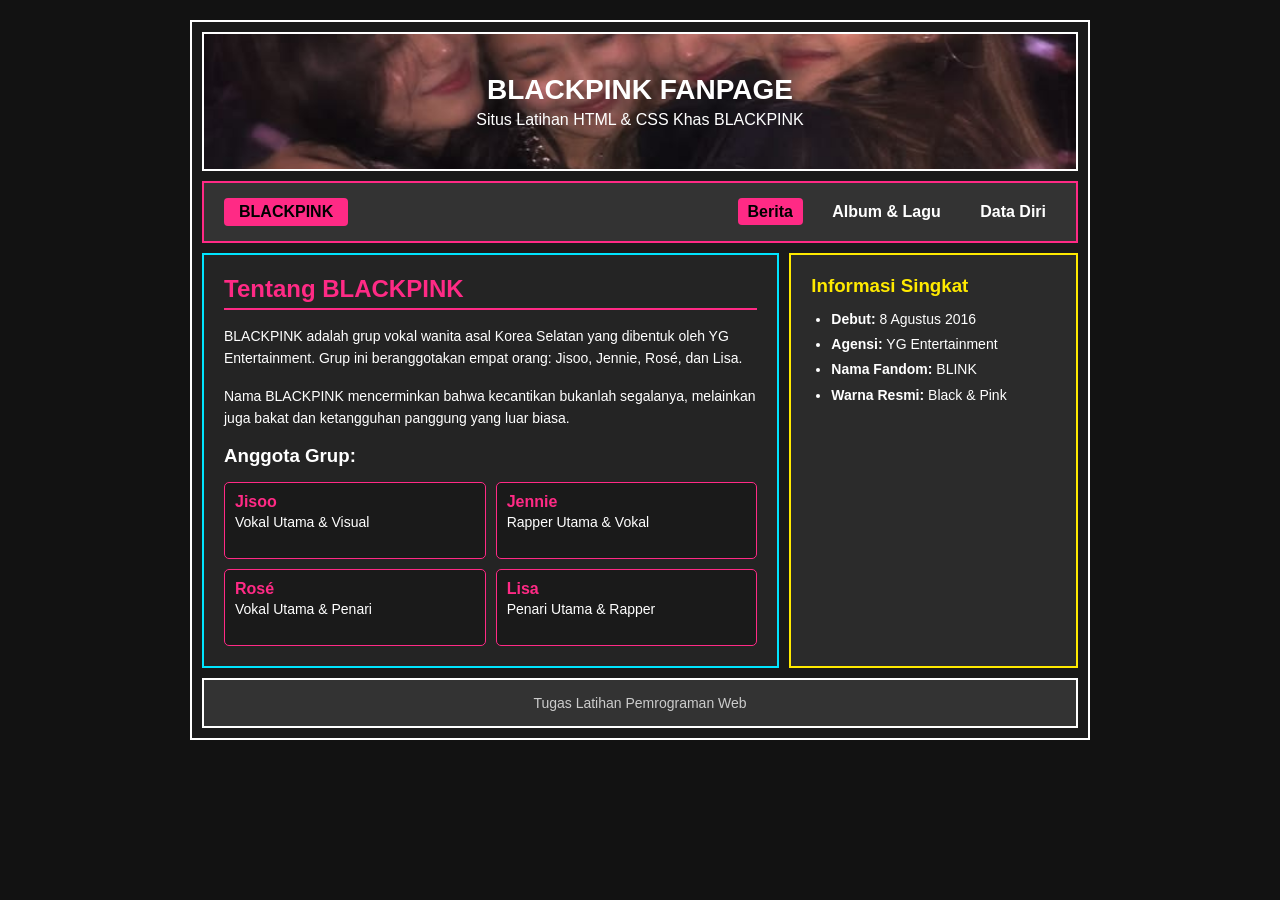
<file: Tugas pertemuan 3/index.html>
<!DOCTYPE html>
<html lang="id">
<head>
    <meta charset="UTF-8">
    <meta name="viewport" content="width=device-width, initial-scale=1.0">
    <title>BLACKPINK - Utama</title>
    <link rel="stylesheet" href="style.css">
</head>
<body>

    <div class="container">
        <header>
            <h1>BLACKPINK FANPAGE</h1>
            <p>Situs Latihan HTML & CSS Khas BLACKPINK</p>
        </header>

        <nav>
            <div class="logo">BLACKPINK</div>
            <div class="menu">
                <a href="index.html" class="active">Berita</a>
                <a href="album.html">Album & Lagu</a>
                <a href="datadiri.html">Data Diri</a>
            </div>
        </nav>

        <section>
            <article>
                <h2>Tentang BLACKPINK</h2>
                <p>BLACKPINK adalah grup vokal wanita asal Korea Selatan yang dibentuk oleh YG Entertainment. Grup ini beranggotakan empat orang: Jisoo, Jennie, Rosé, dan Lisa.</p>
                <p>Nama BLACKPINK mencerminkan bahwa kecantikan bukanlah segalanya, melainkan juga bakat dan ketangguhan panggung yang luar biasa.</p>

                <h3>Anggota Grup:</h3>
                <div class="grid-members">
                    <div class="card-member">
                        <h4>Jisoo</h4>
                        <p>Vokal Utama & Visual</p>
                    </div>
                    <div class="card-member">
                        <h4>Jennie</h4>
                        <p>Rapper Utama & Vokal</p>
                    </div>
                    <div class="card-member">
                        <h4>Rosé</h4>
                        <p>Vokal Utama & Penari</p>
                    </div>
                    <div class="card-member">
                        <h4>Lisa</h4>
                        <p>Penari Utama & Rapper</p>
                    </div>
                </div>
            </article>

            <aside>
                <h3>Informasi Singkat</h3>
                <ul>
                    <li><strong>Debut:</strong> 8 Agustus 2016</li>
                    <li><strong>Agensi:</strong> YG Entertainment</li>
                    <li><strong>Nama Fandom:</strong> BLINK</li>
                    <li><strong>Warna Resmi:</strong> Black & Pink</li>
                </ul>
            </aside>
        </section>

        <footer>
            <p>Tugas Latihan Pemrograman Web</p>
        </footer>
    </div>

</body>
</html>
</file>
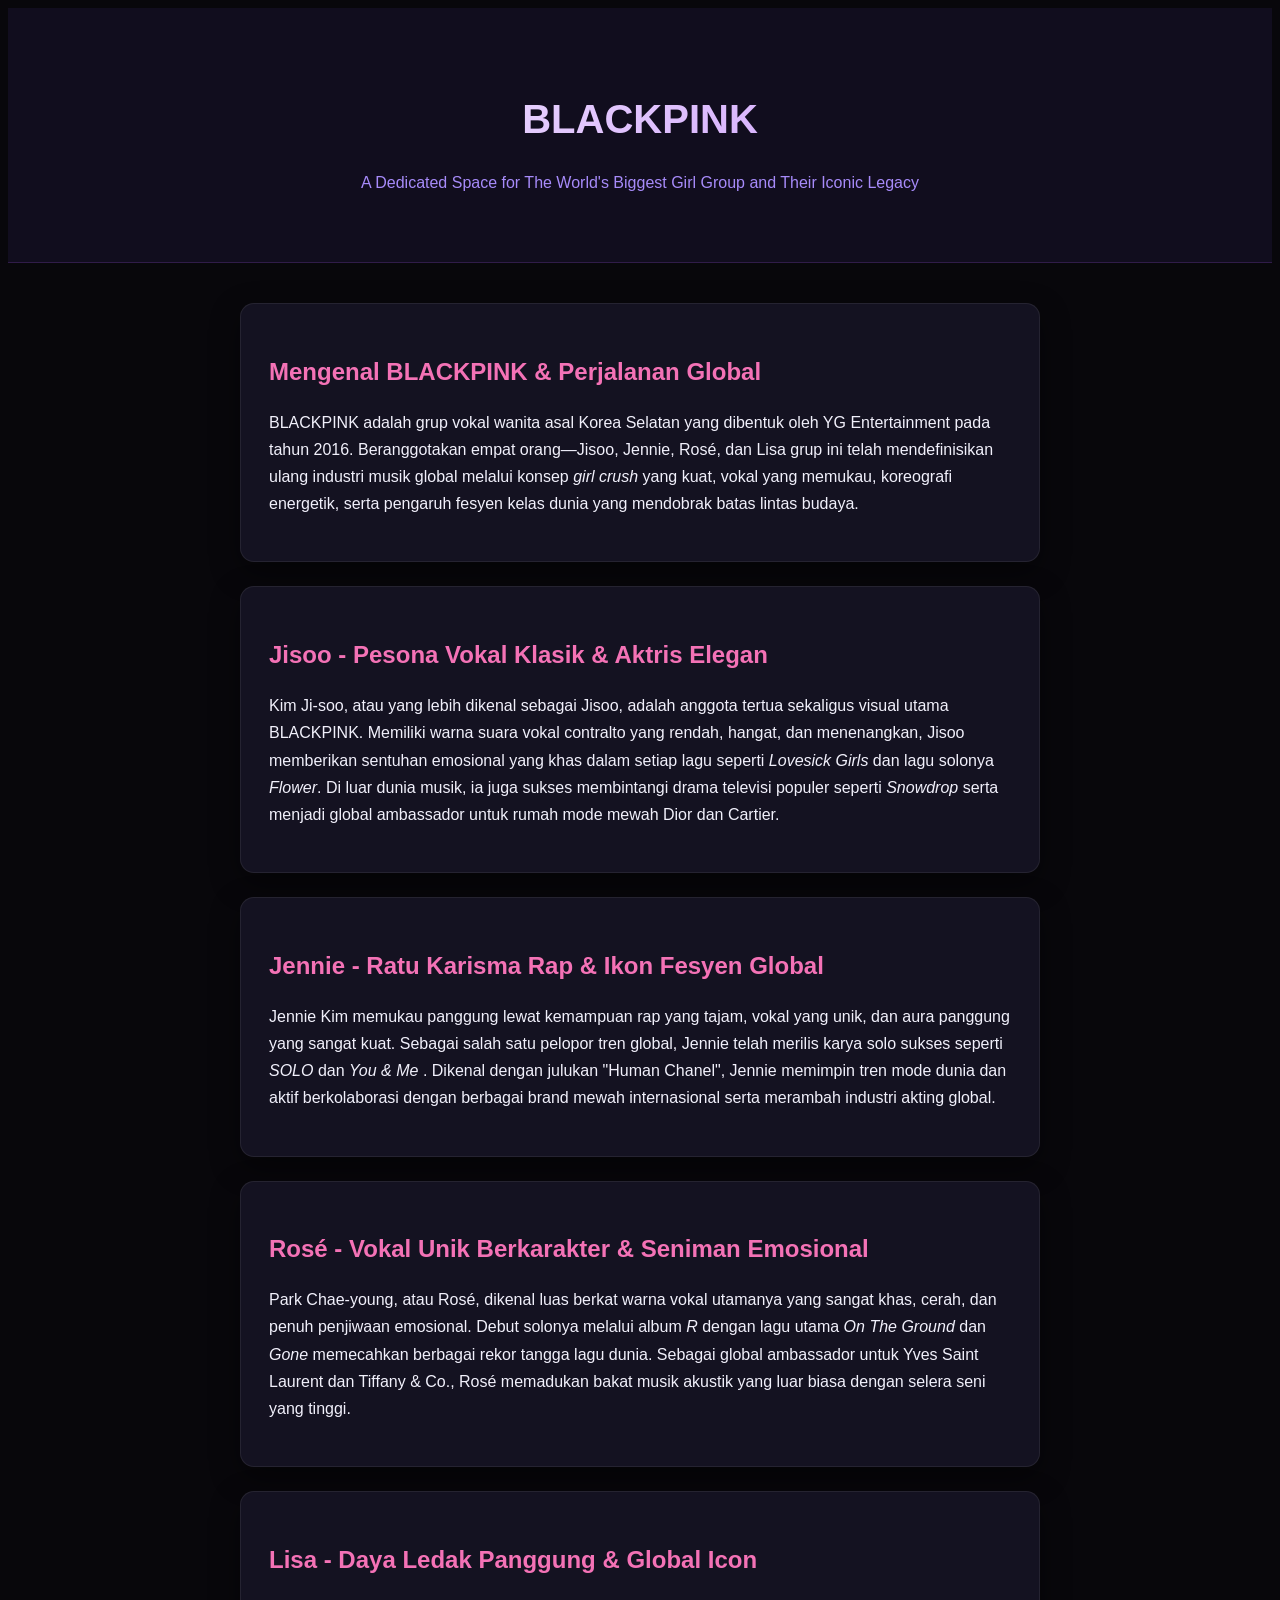
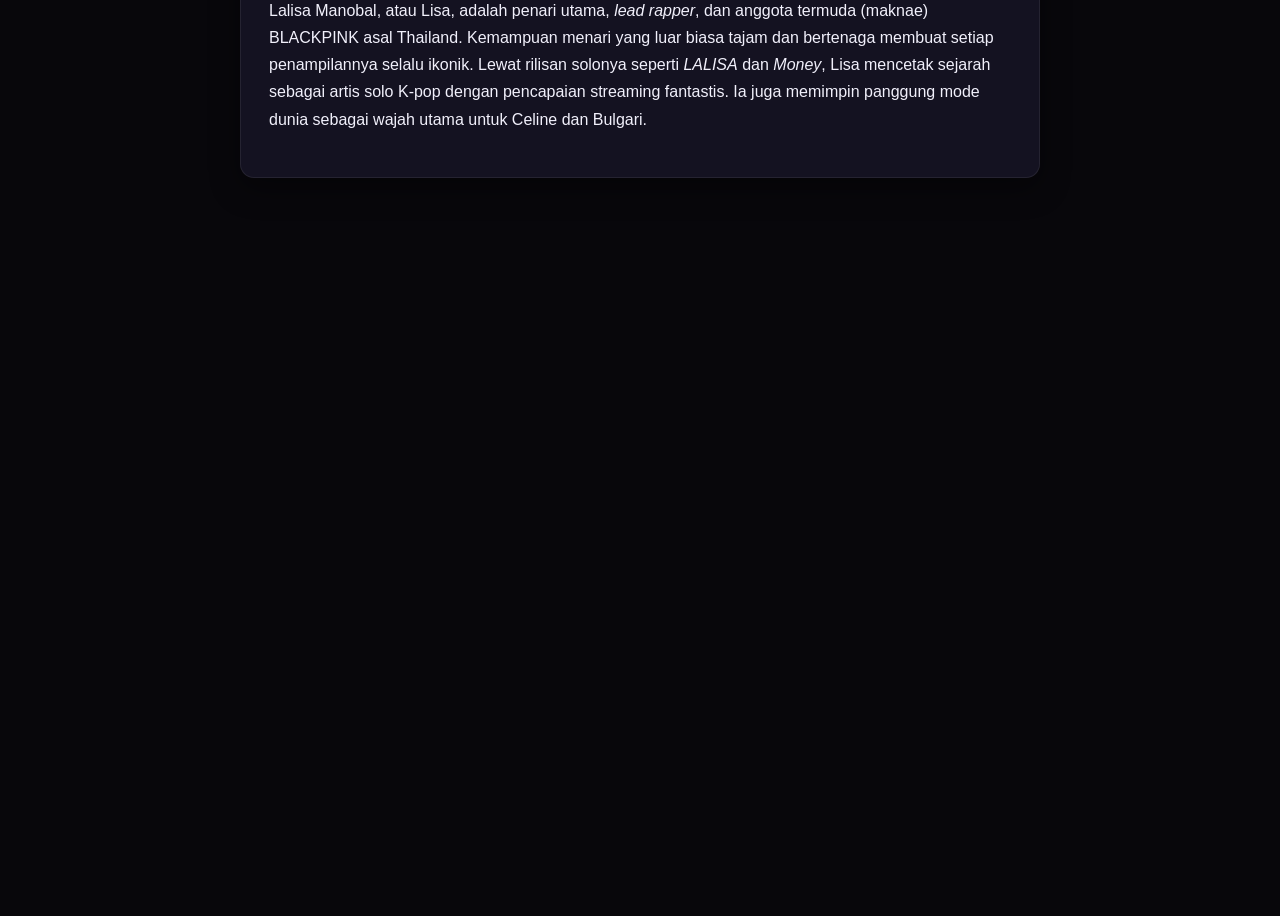
<file: Tugas pertemuan 4/index.html>
<!DOCTYPE html>
<html lang="id">
<head>
    <meta charset="UTF-8">
    <meta name="viewport" content="width=device-width, initial-scale=1.0">
    <title>Latihan Scroll to Top - BLACKPINK Space</title>
    <link rel="stylesheet" href="style.css">
</head>
<body>

    <header id="top-header">
        <h1>BLACKPINK</h1>
        <p>A Dedicated Space for The World's Biggest Girl Group 
            and Their Iconic Legacy</p>
    </header>

    <div class="container">
        <div class="card">
            <h2>Mengenal BLACKPINK & Perjalanan Global</h2>
            <p>BLACKPINK adalah grup vokal wanita asal Korea Selatan
                yang dibentuk oleh YG Entertainment pada tahun 2016. 
                Beranggotakan empat orang—Jisoo, Jennie, Rosé, dan Lisa
                grup ini telah mendefinisikan ulang industri musik global 
                melalui konsep <i>girl crush</i> yang kuat, 
                vokal yang memukau, koreografi energetik, 
                serta pengaruh fesyen kelas dunia yang mendobrak 
                batas lintas budaya.</p>
        </div>
        
        <div class="card">
            <h2>Jisoo - Pesona Vokal Klasik & Aktris Elegan</h2>
            <p>Kim Ji-soo, atau yang lebih dikenal sebagai Jisoo, 
                adalah anggota tertua sekaligus visual utama BLACKPINK. 
                Memiliki warna suara vokal contralto yang rendah, hangat, 
                dan menenangkan, Jisoo memberikan sentuhan emosional yang 
                khas dalam setiap lagu seperti <i>Lovesick Girls</i> 
                dan lagu solonya <i>Flower</i>. Di luar dunia musik, 
                ia juga sukses membintangi drama televisi populer seperti
                 <i>Snowdrop</i> serta menjadi global ambassador untuk rumah
                mode mewah Dior dan Cartier.</p>
        </div>

        <div class="card">
            <h2>Jennie - Ratu Karisma Rap & Ikon Fesyen Global</h2>
            <p>Jennie Kim memukau panggung lewat kemampuan rap yang tajam,
                vokal yang unik, dan aura panggung yang sangat kuat. 
                Sebagai salah satu pelopor tren global, Jennie telah 
                merilis karya solo sukses seperti <i>SOLO</i> dan <i>You & Me
                </i>. Dikenal dengan julukan "Human Chanel", 
                Jennie memimpin tren mode dunia dan aktif berkolaborasi 
                dengan berbagai brand mewah internasional serta merambah 
                industri akting global.</p>
        </div>

        <div class="card">
            <h2>Rosé - Vokal Unik Berkarakter & Seniman Emosional</h2>
            <p>Park Chae-young, atau Rosé, dikenal luas berkat warna vokal 
                utamanya yang sangat khas, cerah, dan penuh penjiwaan emosional.
                Debut solonya melalui album <i>R</i> dengan lagu utama 
                <i>On The Ground</i> dan <i>Gone</i> memecahkan berbagai 
                rekor tangga lagu dunia. Sebagai global ambassador untuk 
                Yves Saint Laurent dan Tiffany & Co., 
                Rosé memadukan bakat musik akustik yang luar biasa 
                dengan selera seni yang tinggi.</p>
        </div>

        <div class="card">
            <h2>Lisa - Daya Ledak Panggung & Global Icon</h2>
            <p>Lalisa Manobal, atau Lisa, adalah penari utama, 
                <i>lead rapper</i>, dan anggota termuda (maknae) 
                BLACKPINK asal Thailand. Kemampuan menari yang luar 
                biasa tajam dan bertenaga membuat setiap penampilannya 
                selalu ikonik. Lewat rilisan solonya seperti <i>LALISA</i> 
                dan <i>Money</i>, Lisa mencetak sejarah sebagai artis solo 
                K-pop dengan pencapaian streaming fantastis. 
                Ia juga memimpin panggung mode dunia sebagai wajah 
                utama untuk Celine dan Bulgari.</p>
        </div>
    </div>

    <button id="backToTopBtn" title="Kembali ke atas">▲</button>

    <script src="script.js"></script>

</body>
</html>
</file>
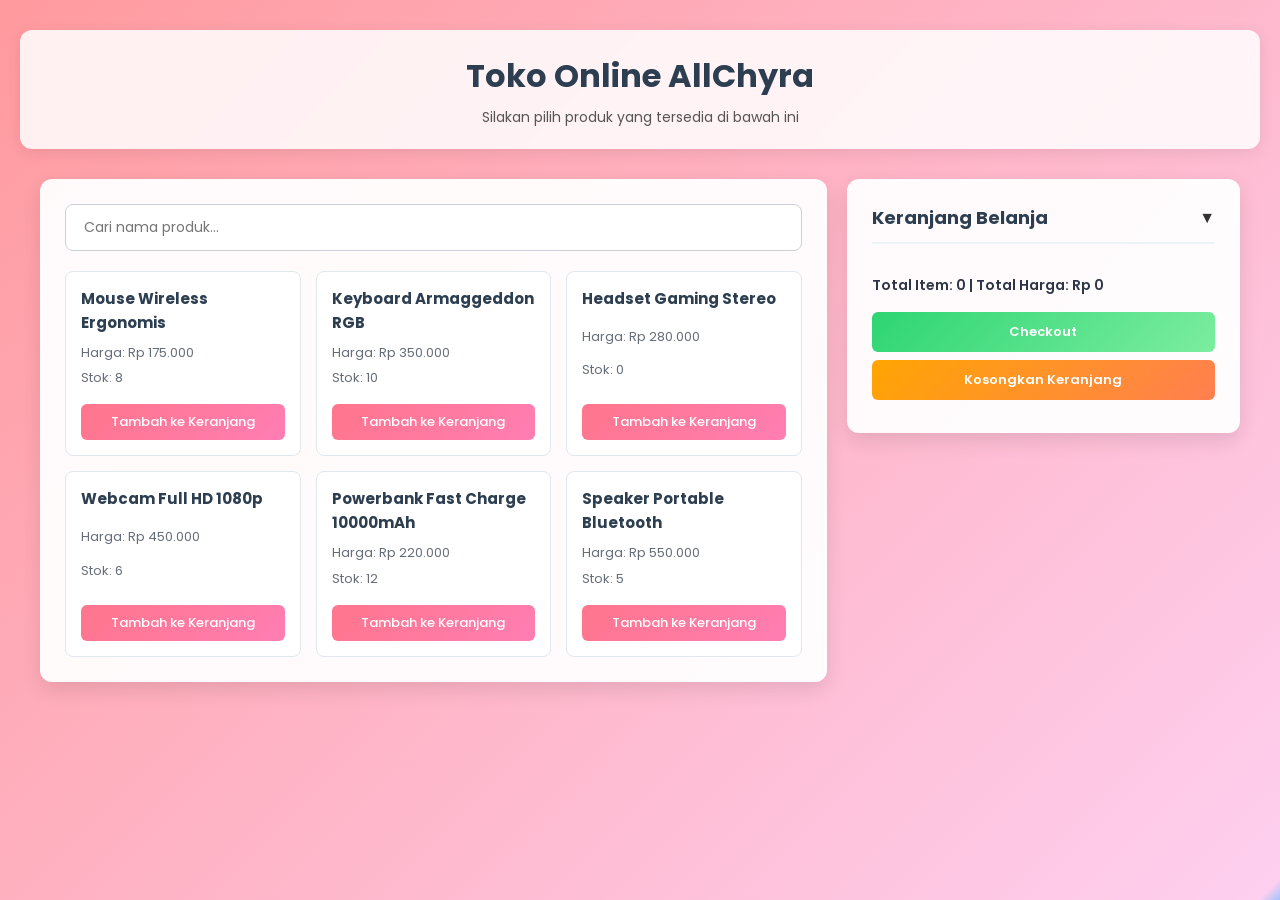
<file: Tugas pertemuan 5/index.html>
<!DOCTYPE html>
<html lang="en">
<head>
    <meta charset="UTF-8">
    <meta name="viewport" content="width=device-width, initial-scale=1.0">
    <title>Toko Online AllChyra</title>
    <link href="https://fonts.googleapis.com/css2?family=Poppins:wght@300;400;500;600;700&display=swap" rel="stylesheet">
    <link rel="stylesheet" href="style.css">
    <script src="https://code.jquery.com/jquery-3.6.0.min.js"></script>
</head>
<body>

    <header>
        <h1>Toko Online AllChyra</h1>
        <p>Silakan pilih produk yang tersedia di bawah ini</p>
    </header>

    <div class="container">
        <div class="main-content">
            <div class="search-box">
                <input type="text" id="searchProduct" placeholder="Cari nama produk...">
            </div>
            <div id="productContainer" class="product-grid"> -->
            </div>
        </div>

        <div class="cart-section">
            <div class="cart-header" id="toggleCart">
                <h2>Keranjang Belanja</h2>
                <span>&#9660;</span>
            </div>
            <div class="cart-panel" id="cartPanel">
                <ul class="cart-items" id="cartList">
                </ul>
                <div class="cart-summary" id="cartSummary">
                    Total Item: 0 | Total Harga: Rp 0
                </div>
                <div class="cart-actions">
                    <button class="btn-checkout" id="btnCheckout">Checkout</button>
                    <button class="btn-clear" id="btnClear">Kosongkan Keranjang</button>
                </div>
                <div class="checkout-result" id="checkoutResult"></div>
            </div>
        </div>
    </div>

    <script src="script.js"></script>
</body>
</html>
</file>
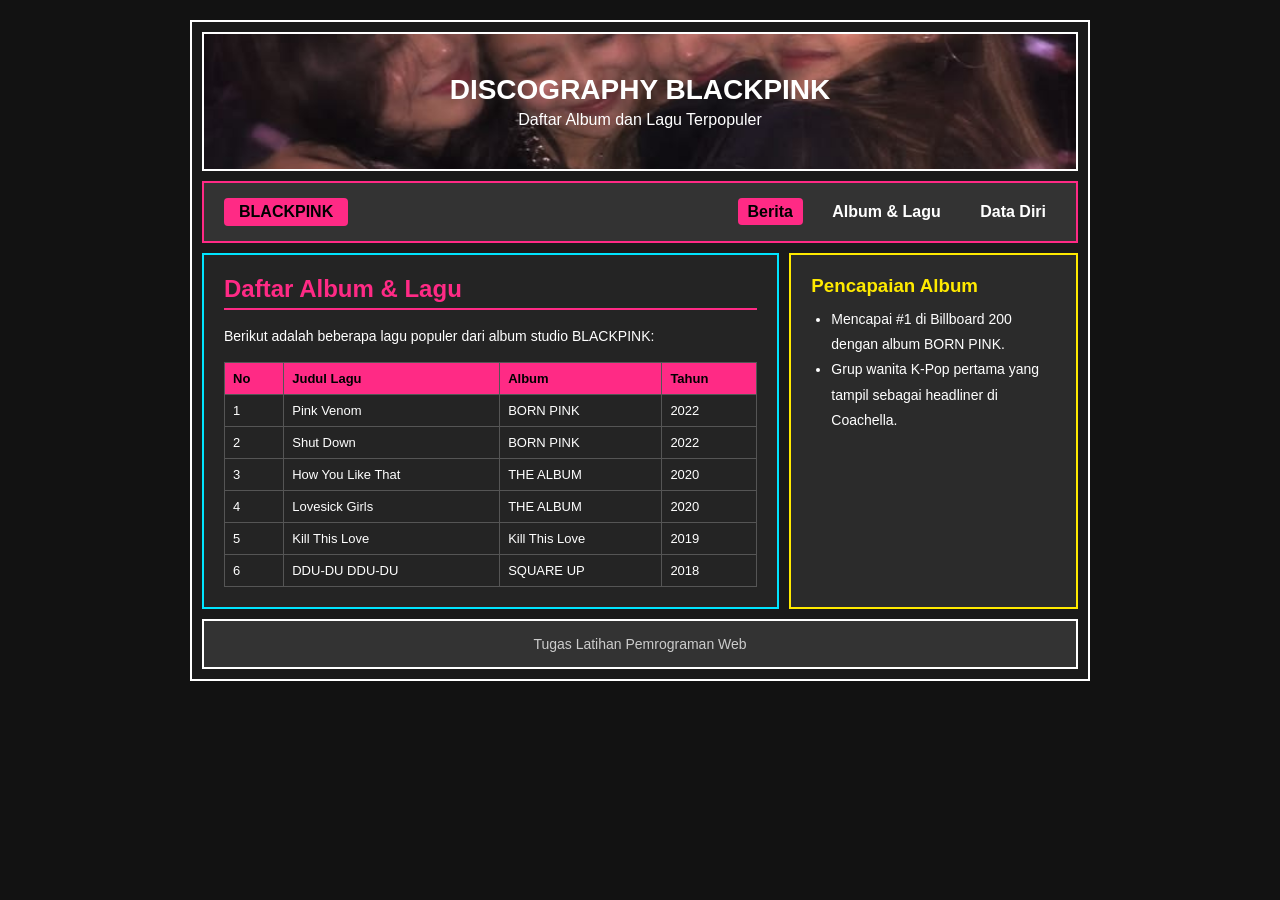
<file: Tugas pertemuan 3/album.html>
<!DOCTYPE html>
<html lang="id">
<head>
    <meta charset="UTF-8">
    <meta name="viewport" content="width=device-width, initial-scale=1.0">
    <title>BLACKPINK - Album & Lagu</title>
    <link rel="stylesheet" href="style.css">
</head>
<body>

    <div class="container">
        <!-- Tag Header -->
        <header>
            <h1>DISCOGRAPHY BLACKPINK</h1>
            <p>Daftar Album dan Lagu Terpopuler</p>
        </header>

        
        <nav>
            <div class="logo">BLACKPINK</div>
            <div class="menu">
                <a href="index.html" class="active">Berita</a>
                <a href="album.html">Album & Lagu</a>
                <a href="datadiri.html">Data Diri</a>
            </div>
        </nav>

        <section>
          
            <article>
                <h2>Daftar Album & Lagu</h2>
                <p>Berikut adalah beberapa lagu populer dari album studio BLACKPINK:</p>

                <table>
                    <thead>
                        <tr>
                            <th>No</th>
                            <th>Judul Lagu</th>
                            <th>Album</th>
                            <th>Tahun</th>
                        </tr>
                    </thead>
                    <tbody>
                        <tr>
                            <td>1</td>
                            <td>Pink Venom</td>
                            <td>BORN PINK</td>
                            <td>2022</td>
                        </tr>
                        <tr>
                            <td>2</td>
                            <td>Shut Down</td>
                            <td>BORN PINK</td>
                            <td>2022</td>
                        </tr>
                        <tr>
                            <td>3</td>
                            <td>How You Like That</td>
                            <td>THE ALBUM</td>
                            <td>2020</td>
                        </tr>
                        <tr>
                            <td>4</td>
                            <td>Lovesick Girls</td>
                            <td>THE ALBUM</td>
                            <td>2020</td>
                        </tr>
                        <tr>
                            <td>5</td>
                            <td>Kill This Love</td>
                            <td>Kill This Love</td>
                            <td>2019</td>
                        </tr>
                        <tr>
                            <td>6</td>
                            <td>DDU-DU DDU-DU</td>
                            <td>SQUARE UP</td>
                            <td>2018</td>
                        </tr>
                    </tbody>
                </table>
            </article>

            <aside>
                <h3>Pencapaian Album</h3>
                <ul>
                    <li>Mencapai #1 di Billboard 200 dengan album BORN PINK.</li>
                    <li>Grup wanita K-Pop pertama yang tampil sebagai headliner di Coachella.</li>
                </ul>
            </aside>
        </section>

        <footer>
            <p> Tugas Latihan Pemrograman Web</p>
        </footer>
    </div>

</body>
</html>
</file>
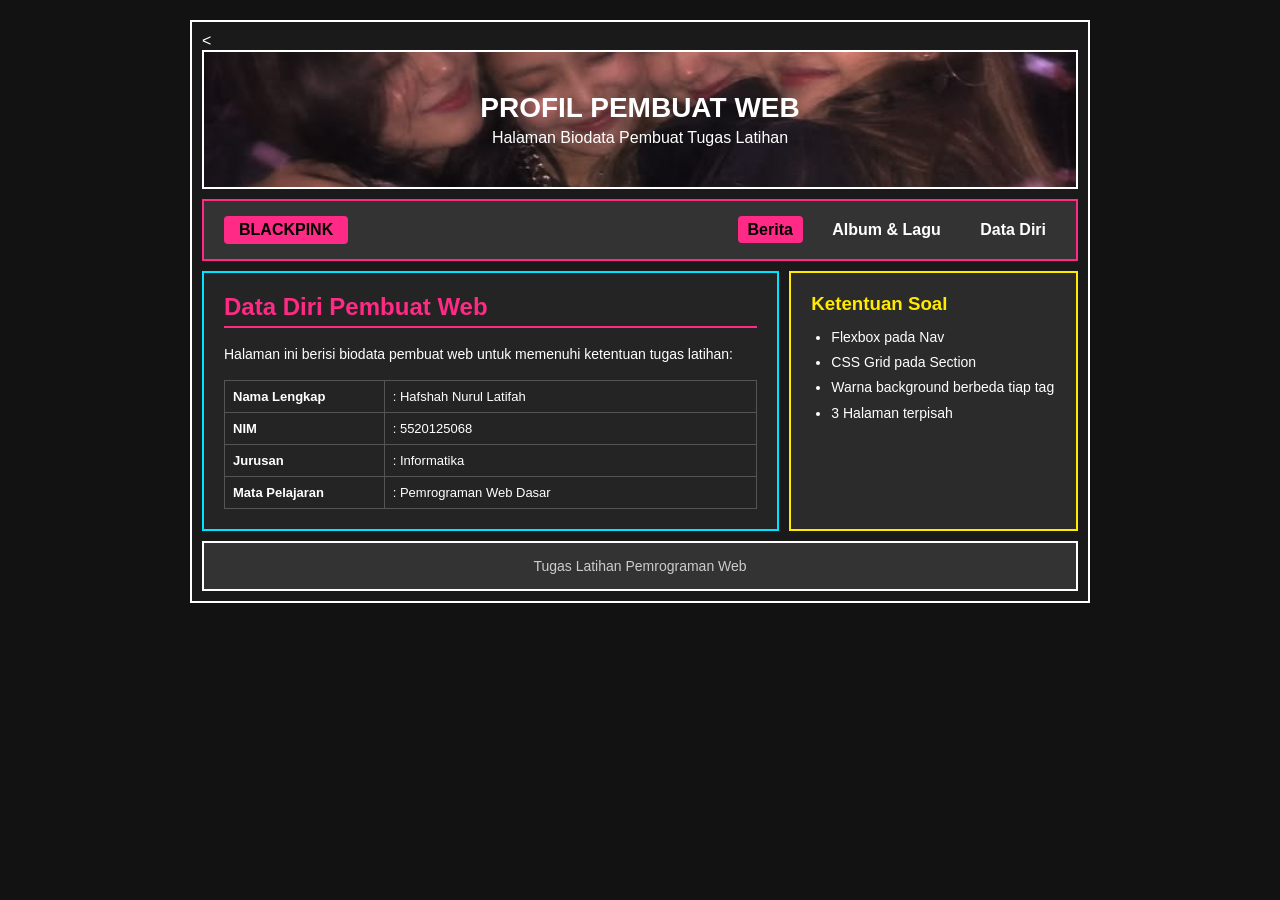
<file: Tugas pertemuan 3/datadiri.html>
<!DOCTYPE html>
<html lang="id">
<head>
    <meta charset="UTF-8">
    <meta name="viewport" content="width=device-width, initial-scale=1.0">
    <title>BLACKPINK - Data Diri Pembuat</title>
    <link rel="stylesheet" href="style.css">
</head>
<body>

    <div class="container">
        <
        <header>
            <h1>PROFIL PEMBUAT WEB</h1>
            <p>Halaman Biodata Pembuat Tugas Latihan</p>
        </header>

        
        <nav>
            <div class="logo">BLACKPINK</div>
            <div class="menu">
                <a href="index.html" class="active">Berita</a>
                <a href="album.html">Album & Lagu</a>
                <a href="datadiri.html">Data Diri</a>
            </div>
        </nav>

        <section>
           
            <article>
                <h2>Data Diri Pembuat Web</h2>
                <p>Halaman ini berisi biodata pembuat web untuk memenuhi ketentuan tugas latihan:</p>

                <table class="biodata-table">
                    <tr>
                        <td width="30%"><strong>Nama Lengkap</strong></td>
                        <td>: Hafshah Nurul Latifah</td>
                    </tr>
                    <tr>
                        <td><strong>NIM</strong></td>
                        <td>: 5520125068</td>
                    </tr>
                    <tr>
                        <td><strong>Jurusan</strong></td>
                        <td>: Informatika</td>
                    </tr>
                    <tr>
                        <td><strong>Mata Pelajaran</strong></td>
                        <td>: Pemrograman Web Dasar</td>
                    </tr>
                </table>
            </article>

            <aside>
                <h3>Ketentuan Soal</h3>
                <ul>
                    <li>Flexbox pada Nav</li>
                    <li>CSS Grid pada Section</li>
                    <li>Warna background berbeda tiap tag</li>
                    <li>3 Halaman terpisah</li>
                </ul>
            </aside>
        </section>

        
        <footer>
            <p>Tugas Latihan Pemrograman Web</p>
        </footer>
    </div>

</body>
</html>
</file>
<file: Tugas pertemuan 3/style.css>
/* Reset CSS Dasar */
* {
    box-sizing: border-box;
    margin: 0;
    padding: 0;
    font-family: Arial, sans-serif;
}

body {
    background-color: #121212;
    color: #ffffff;
    padding: 20px;
}

.container {
    max-width: 900px;
    margin: 0 auto;
    border: 2px solid #ffffff;
    padding: 10px;
    background-color: #1a1a1a;
}

header {
    background-image: url('Blackpink.jpeg'); /* Ganti 'banner.jpg' dengan nama file gambar Anda */
    background-size: cover;          /* Agar gambar menutupi seluruh header */
    background-position: center;     
    background-repeat: no-repeat;    /* Agar gambar tidak berulang */
    color: #ffffff;                 
    text-align: center;
    padding: 40px 20px;             
    margin-bottom: 10px;
    border: 2px solid #ffffff;
    position: relative;
}

header h1 {
    font-size: 28px;
    margin-bottom: 5px;
}

nav {
    background-color: #333333;
    display: flex;
    justify-content: space-between;
    align-items: center;
    padding: 15px 20px;
    margin-bottom: 10px;
    border: 2px solid #ff2a85;
}

.logo {
    background-color: #ff2a85;
    color: #000000;
    padding: 5px 15px;
    font-weight: bold;
    border-radius: 4px;
}

.menu a {
    color: #ffffff;
    text-decoration: none;
    margin-left: 15px;
    font-weight: bold;
    padding: 5px 10px;
    border-radius: 4px;
}

.menu a:hover, .menu a.active {
    background-color: #ff2a85;
    color: #000000;
}

/* 3. Section (Wadah CSS Grid untuk Article & Aside) */
section {
    display: grid;
    grid-template-columns: 2fr 1fr;
    gap: 10px;
    margin-bottom: 10px;
}

/* Article */
article {
    background-color: #242424;
    padding: 20px;
    border: 2px solid #00e5ff;
}

article h2 {
    color: #ff2a85;
    margin-bottom: 15px;
    border-bottom: 2px solid #ff2a85;
    padding-bottom: 5px;
}

article p {
    line-height: 1.6;
    margin-bottom: 15px;
    font-size: 14px;
}

/* Aside */
aside {
    background-color: #2b2b2b;
    padding: 20px;
    border: 2px solid #ffea00;
}

aside h3 {
    color: #ffea00;
    margin-bottom: 10px;
}

aside ul {
    margin-left: 20px;
    font-size: 14px;
    line-height: 1.8;
}

/* 4. Footer */
footer {
    background-color: #333333;
    text-align: center;
    padding: 15px;
    border: 2px solid #ffffff;
    font-size: 14px;
    color: #cccccc;
}

/* Elemen Tambahan Konten */
.grid-members {
    display: grid;
    grid-template-columns: 1fr 1fr;
    gap: 10px;
    margin-top: 15px;
}

.card-member {
    background-color: #1a1a1a;
    padding: 10px;
    border: 1px solid #ff2a85;
    border-radius: 5px;
}

.card-member h4 {
    color: #ff2a85;
}

table {
    width: 100%;
    border-collapse: collapse;
    margin-top: 10px;
}

table, th, td {
    border: 1px solid #555555;
}

th, td {
    padding: 8px;
    text-align: left;
    font-size: 13px;
}

th {
    background-color: #ff2a85;
    color: #000000;
}

.biodata-table td {
    padding: 8px;
}

/* Responsif untuk Layar Kecil */
@media (max-width: 600px) {
    section {
        grid-template-columns: 1fr;
    }
    nav {
        flex-direction: column;
        gap: 10px;
    }
}
</file>
<file: Tugas pertemuan 4/style.css>
::before, *::after { margin: 0; padding: 0; box-sizing: border-box; }

body {
    font-family: 'Inter', sans-serif;
    background: #08070b;
    color: #f1f0fb;
    line-height: 1.7;
    min-height: 2500px;
}

header {
    background: rgba(20, 16, 35, 0.8);
    backdrop-filter: blur(12px);
    color: #fff;
    padding: 50px 20px;
    text-align: center;
    border-bottom: 1px solid rgba(168, 85, 247, 0.2);
}

header h1 {
    font-size: 2.5rem;
    font-weight: 800;
    margin-bottom: 10px;
    background: linear-gradient(135deg, #fff, #c084fc);
    -webkit-background-clip: text;
    -webkit-text-fill-color: transparent;
}

header p { color: #a78bfa; }

.container { max-width: 800px; margin: 40px auto; padding: 0 20px; }

.card {
    background: rgba(23, 20, 36, 0.9);
    border: 1px solid rgba(255, 255, 255, 0.07);
    border-radius: 14px;
    padding: 28px;
    margin-bottom: 24px;
    box-shadow: 0 10px 30px rgba(0, 0, 0, 0.4);
    transition: 0.3s ease;
}

.card:hover {
    border-color: rgba(168, 85, 247, 0.4);
    transform: translateY(-3px);
}

.card h2 { color: #f472b6; margin-bottom: 12px; }

#backToTopBtn {
    position: fixed;
    bottom: 30px;
    right: 30px;
    z-index: 99;
    background: linear-gradient(135deg, #a855f7, #7c3aed);
    color: #fff;
    border: none;
    width: 48px;
    height: 48px;
    border-radius: 12px;
    font-size: 18px;
    cursor: pointer;
    box-shadow: 0 6px 20px rgba(124, 58, 237, 0.4);
    opacity: 0;
    visibility: hidden;
    transform: translateY(15px);
    transition: 0.3s ease;
    display: flex;
    align-items: center;
    justify-content: center;
}

#backToTopBtn.show { opacity: 1; visibility: visible; transform: translateY(0); }
#backToTopBtn:hover { transform: translateY(-3px); box-shadow: 0 10px 25px rgba(168, 85, 247, 0.6); }
</file>
<file: Tugas pertemuan 5/style.css>
*{
    box-sizing: border-box;
    margin: 0;
    padding: 0;
    font-family: 'Poppins', sans-serif;
}

body {
    background: linear-gradient(135deg, #ff9a9e 0%, #fecfef 99%, #a1c4fd 100%);
    color: #333;
    line-height: 1.6;
    padding: 30px 20px;
    min-height: 100vh;
}

header {
    text-align: center;
    margin-bottom: 30px;
    background: rgba(255, 255, 255, 0.85);
    padding: 20px;
    border-radius: 12px;
    box-shadow: 0 4px 15px rgba(0, 0, 0, 0.08);
    backdrop-filter: blur(5px);
}

header h1 {
    color: #2c3e50;
    margin-bottom: 5px;
    font-weight: 700;
}

header p {
    color: #555;
    font-size: 14px;
}

.container {
    max-width: 1200px;
    margin: 0 auto;
    display: grid;
    grid-template-columns: 2fr 1fr;
    gap: 20px;
}

@media (max-width: 768px) {
    .container {
        grid-template-columns: 1fr;
    }
}

.main-content {
    background: rgba(255, 255, 255, 0.95);
    padding: 25px;
    border-radius: 12px;
    box-shadow: 0 8px 20px rgba(0, 0, 0, 0.1);
}

.search-box {
    margin-bottom: 20px;
}

.search-box input {
    width: 100%;
    padding: 12px 18px;
    border: 1px solid #ccd1d9;
    border-radius: 8px;
    font-size: 14px;
    transition: all 0.3s ease;
}

.search-box input:focus {
    outline: none;
    border-color: #ff758c;
    box-shadow: 0 0 8px rgba(255, 117, 140, 0.4);
}

.product-grid {
    display: grid;
    grid-template-columns: repeat(auto-fill, minmax(200px, 1fr));
    gap: 15px;
}

.product-card {
    border: 1px solid #e1e8ed;
    border-radius: 8px;
    padding: 15px;
    background: #ffffff;
    display: flex;
    flex-direction: column;
    justify-content: space-between;
    transition: transform 0.2s ease, box-shadow 0.2s ease;
}

.product-card:hover {
    transform: translateY(-4px);
    box-shadow: 0 6px 15px rgba(0, 0, 0, 0.12);
}

.product-card h3 {
    font-size: 15px;
    margin-bottom: 8px;
    color: #2c3e50;
}

.product-card p {
    font-size: 13px;
    color: #656d78;
    margin-bottom: 5px;
}

.product-card button {
    background: linear-gradient(135deg, #ff758c 0%, #ff7eb3 100%);
    color: white;
    border: none;
    padding: 8px 12px;
    border-radius: 6px;
    cursor: pointer;
    font-size: 13px;
    font-weight: 500;
    transition: opacity 0.2s;
    margin-top: 10px;
}

.product-card button:hover {
    opacity: 0.9;
}

/* Bagian Keranjang Belanja */
.cart-section {
    background: rgba(255, 255, 255, 0.95);
    padding: 25px;
    border-radius: 12px;
    box-shadow: 0 8px 20px rgba(0, 0, 0, 0.1);
    height: fit-content;
}

.cart-header {
    display: flex;
    justify-content: space-between;
    align-items: center;
    cursor: pointer;
    margin-bottom: 15px;
    border-bottom: 2px solid #edf2f7;
    padding-bottom: 10px;
}

.cart-header h2 {
    font-size: 18px;
    color: #2c3e50;
}

.cart-panel {
    display: block;
}

.cart-items {
    list-style: none;
    max-height: 250px;
    overflow-y: auto;
    margin-bottom: 15px;
    padding-right: 5px;
}

.cart-items li {
    display: flex;
    justify-content: space-between;
    align-items: center;
    padding: 8px 0;
    border-bottom: 1px solid #f1f5f9;
    font-size: 13px;
}

.cart-items button.btn-remove {
    background: #ff4757;
    color: white;
    border: none;
    padding: 4px 8px;
    border-radius: 4px;
    cursor: pointer;
    font-size: 11px;
    transition: background 0.2s;
}

.cart-items button.btn-remove:hover {
    background: #ff6b81;
}

.cart-summary {
    font-size: 14px;
    font-weight: 600;
    margin-bottom: 15px;
    color: #2d3748;
}

.cart-actions button {
    width: 100%;
    padding: 10px;
    border: none;
    border-radius: 6px;
    cursor: pointer;
    font-weight: 600;
    font-size: 13px;
    margin-bottom: 8px;
    transition: opacity 0.2s;
}

.cart-actions button:hover {
    opacity: 0.9;
}

.btn-checkout {
    background: linear-gradient(135deg, #2ed573 0%, #7bed9f 100%);
    color: white;
}

.btn-clear {
    background: linear-gradient(135deg, #ffa502 0%, #ff7f50 100%);
    color: white;
}

.checkout-result {
    margin-top: 15px;
    background: #fff0f3;
    border-left: 4px solid #ff758c;
    padding: 12px;
    border-radius: 4px;
    font-size: 13px;
    display: none;
}
</file>
